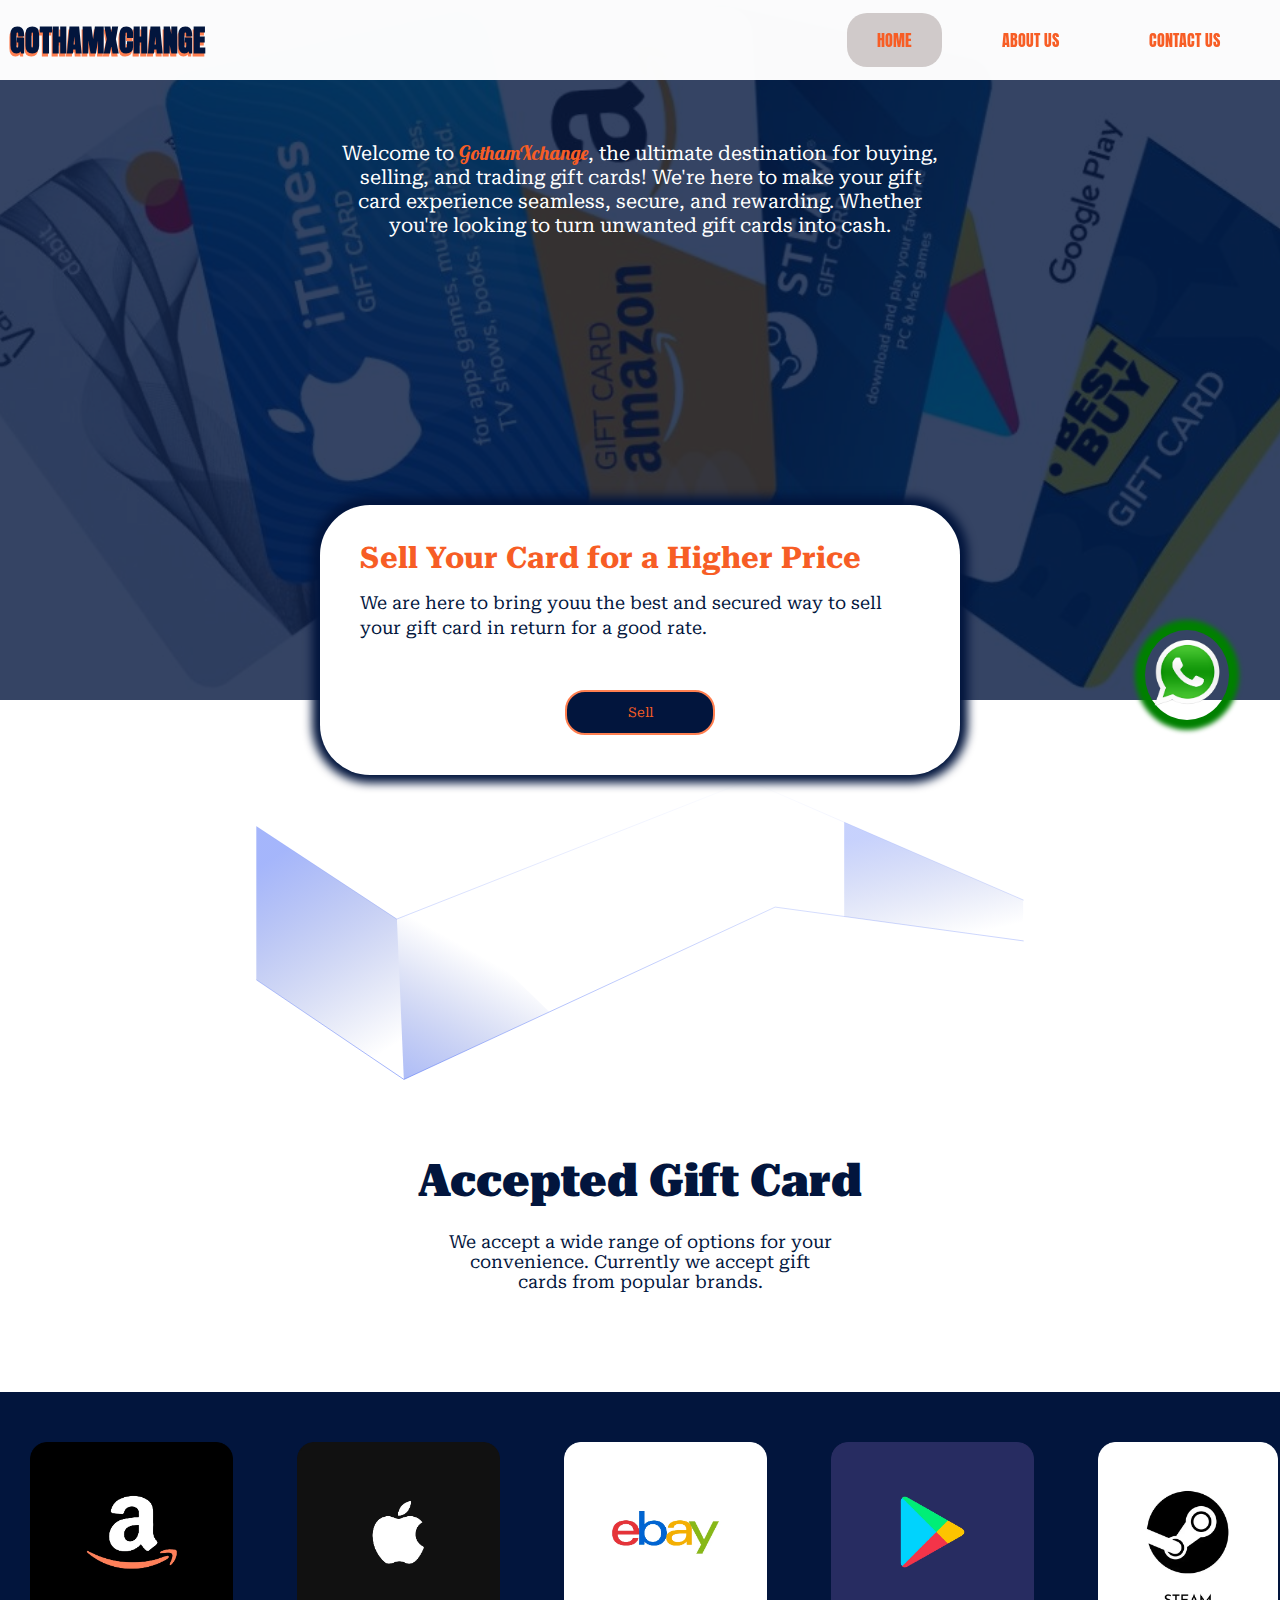
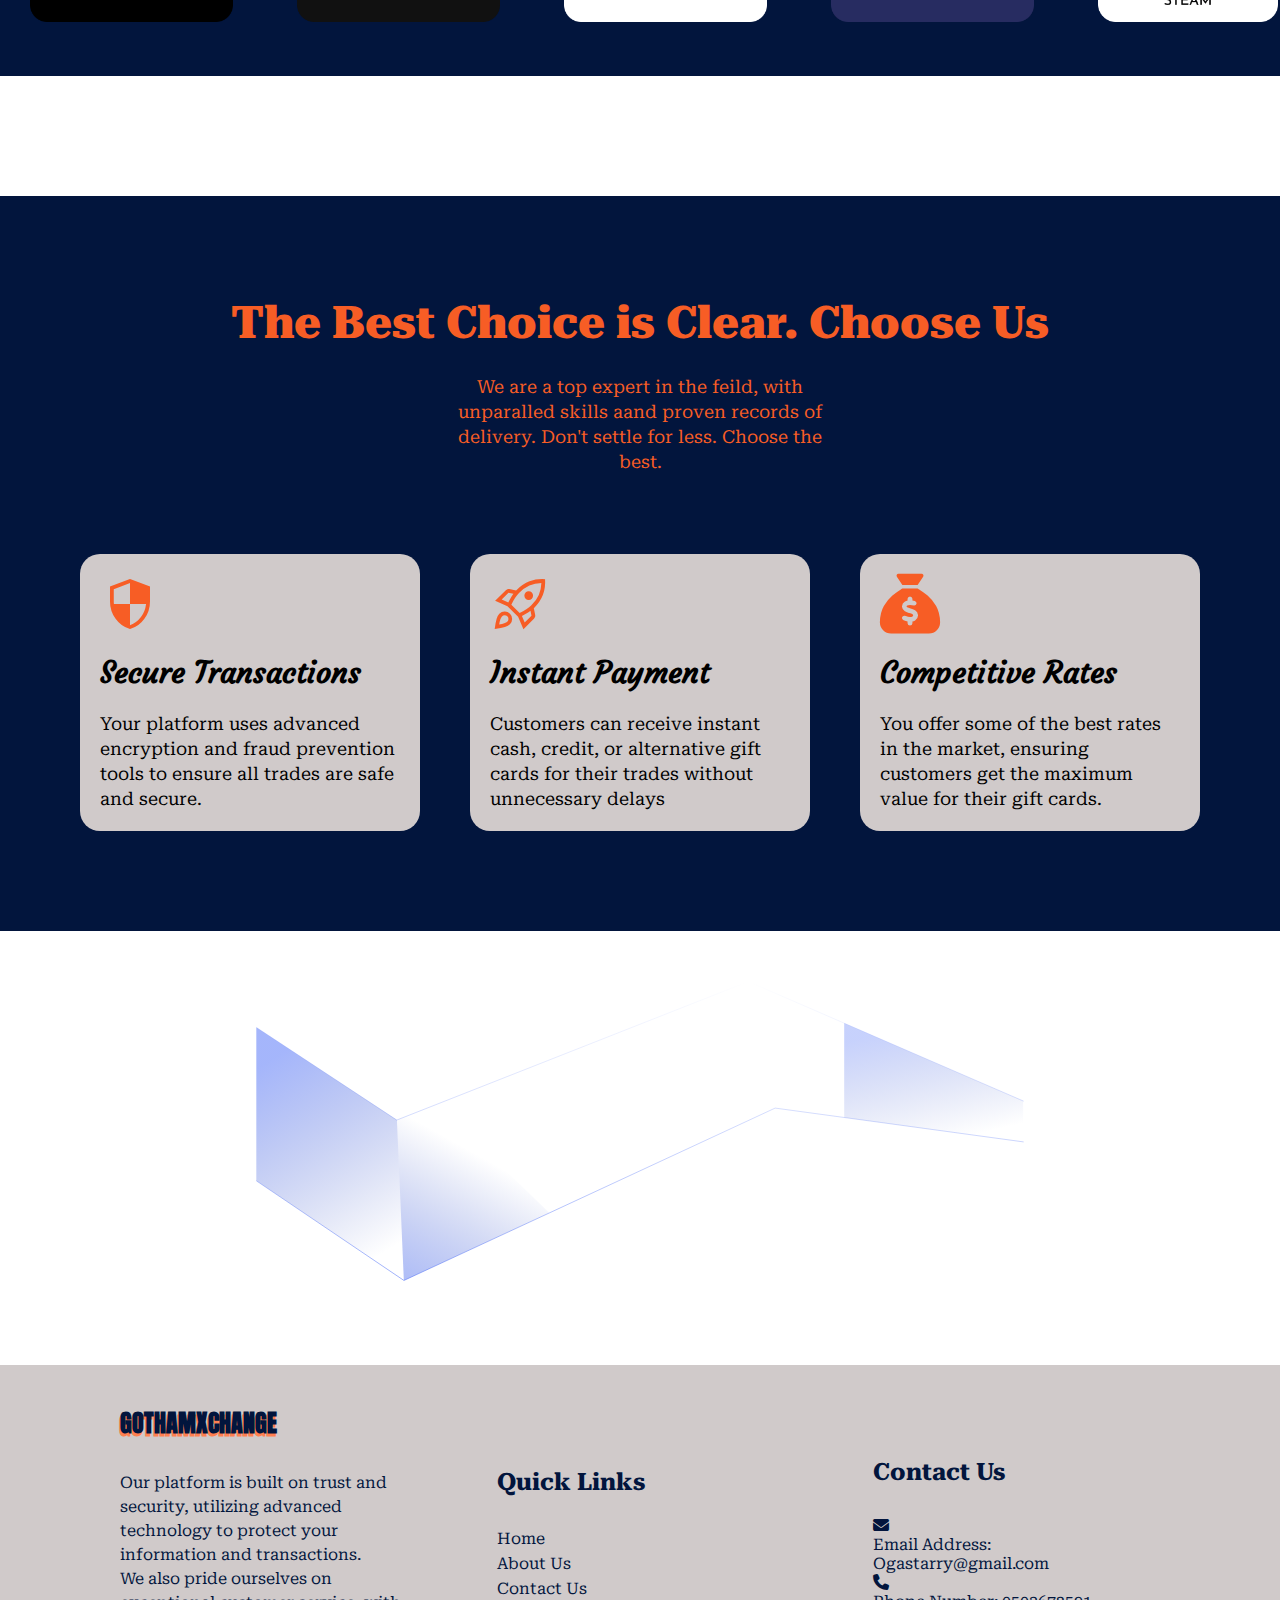
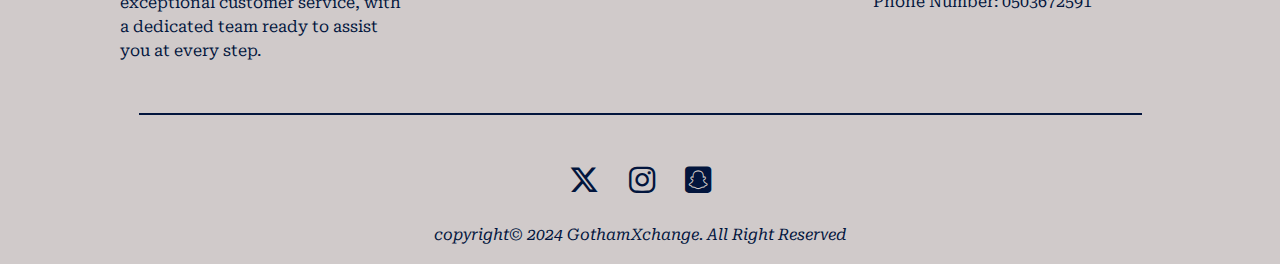
<file: index.html>
<!DOCTYPE html>
<html lang="en">
<head>
    <meta charset="UTF-8">
    <meta name="viewport" content="width=device-width, initial-scale=1.0">
    <meta name="description" content="Website for trading gift cards, sell or buy">
    <meta name="keywords" content="gift cards, best exchange, sell, buy, amazon cards, apple cards,ghana, nigeria, usa, international, global, steam card, googleplay cards vanilla card">
    <meta name="author" content="Edwin Oppong">


    <link rel="stylesheet" href="styles/styles.css">

    <link rel="stylesheet"  href="https://cdnjs.cloudflare.com/ajax/libs/font-awesome/6.7.2/css/all.min.css">

    <link rel="stylesheet" href="https://fonts.googleapis.com/css2?family=Material+Symbols+Outlined:opsz,wght,FILL,GRAD@24,400,0,0&icon" />

    <title>GothamXchange</title>
    <link rel="icon" href="images/GothamXchange_logo_111-removebg-preview.jpg" type="image/jpg">

</head>
<body>
    <nav>
    <div class="nav-bar-sticky">
        <ul class="nav-bar">
        <li class="logo"><a href="#">GOTHAMXCHANGE</a></li>
        <input type="checkbox" id="check">
        <span class="menu">
            <li id="active-home"><a href="#">Home</a></li>
            <li id="About"><a href="about.html">About Us</a></li>
            <li id="Contact"><a href="contact.html">Contact Us</a></li>
            <label for ="check" class="close-menu"><i class="fas fa-times"></i></label>
        </span>
        <label for="check" class="open-menu"><i class="fas fa-bars"></i></label>
        </ul>
    </div>

    <section class="welcome"> <p >Welcome to <span>GothamXchange</span>, the ultimate destination for buying, selling, and trading gift cards! We're here to make your gift card experience seamless, secure, and rewarding. Whether you're looking to turn unwanted gift cards into cash.</p>
    </section>

    <div class="main-sell-container">
        <section class="rate-sell-section">
        <div class="rate-sell-message">
            <h1>Sell Your Card for a Higher Price</h1>
            <p>We are here to bring youu the best and secured way to sell your gift card in return for a good rate.</p>
            <div class="button-container">
                <div><button type="button" class="sell-button" onclick="location.href='contact.html';">Sell</button>
                </div>
                
            </div>
        </div>
        </section>
    </div>
    </nav>

<div class="abstract-design"><img src="images/shape.svg" alt="shape"></div>

<main>
<section class="accepted-popular-cards">
    <div class="cards-acceptance-message">
        <h1>Accepted Gift Card</h1>
        <p>We accept a wide range of options for your convenience. Currently we accept gift cards from popular brands.</p>
    </div>
    <div class="image-group">
        <div class="image-scroll">
        <img src="images/amazon.webp" alt="card">
        <img src="images/apple.webp" alt="card">
        <img src="images/ebay.webp" alt="card">
        <img src="images/playstore.webp" alt="card">
        <img src="images/steam (1).webp" alt="card">
        <img src="images/spotify.webp" alt="card">
        <img src="images/vanilla.webp" alt="card">
        <img src="images/zelle.webp" alt="card">
        </div>
        <div class="image-scroll" aria-hidden="true">
        <img src="images/amazon.webp" alt="card">
        <img src="images/apple.webp" alt="card">
        <img src="images/ebay.webp" alt="card">
        <img src="images/playstore.webp" alt="card">
        <img src="images/steam (1).webp" alt="card">
        <img src="images/spotify.webp" alt="card">
        <img src="images/vanilla.webp" alt="card">
        <img src="images/zelle.webp" alt="card">
        </div>
    </div>
</section>

<section class="choose-us-section">
    <div class="choose-us-message">
        <h1>The Best Choice is Clear. Choose Us</h1>
        <p> We are a top expert in the feild, with unparalled skills aand proven records of delivery. Don't settle for less. Choose the best.</p>
    </div>
    <div class="reasons-container">
    <div class="secured-reasons">
        <span class="material-symbols-outlined"> security</span>
            <h2>Secure Transactions</h2>
            <p>Your platform uses advanced encryption and fraud prevention tools to ensure all trades are safe and secure.</p>
        
    </div>
    <div class="payment-reasons">
        <span class="material-symbols-outlined">rocket_launch</span>
        <h2>Instant Payment</h2>
        <p>Customers can receive instant cash, credit, or alternative gift cards for their trades without unnecessary delays</p>
    </div>
    <div class="rates-reasons">
        <i class="fa-solid fa-sack-dollar"></i>
        <h2>Competitive Rates</h2>
        <p>You offer some of the best rates in the market, ensuring customers get the maximum value for their gift cards.</p>
    </div>
    </div>
</section>


<div class="abstract-design"><img src="images/shape.svg" alt="shape"></div>

</main>

<footer>
    <div class="footer-grid">
    <div class="quick-about">
        <span><h2>GOTHAMXCHANGE</h2></span>
        <p>Our platform is built on trust and security, utilizing advanced technology to protect your information and transactions.<br> We also pride ourselves on exceptional customer service, with a dedicated team ready to assist you at every step.</p>
    </div>
    <div class="quick-links">
        <h2>Quick Links</h2>
        <ul class="quick-links-menu">
            <li><a href="#">Home</a></li>
            <li><a href="about.html">About Us</a></li>
            <li><a href="contact.html">Contact Us</a></li>
        </ul>
    </div>
    <div class="formal-contacts">
        <h2>Contact Us</h2>
            <ul>
                <li><i class="fa-solid fa-envelope"></i><p></p>Email Address: <a href="mailto:Ogastarry@gmail.com" target="_blank">Ogastarry@gmail.com</a></p></li>
                <li><i class="fa-solid fa-phone"></i><p>Phone Number: <a href="tel: +0595794406">0503672591</a></p></li>
            </ul>
    </div>
</div>

<hr style="background-color: rgb(2,21,61); height: 2px; border: none; margin-bottom: 20px; width: 85%; align-self: center;">

    <div class="social-media-links">    
        <div>
            <a href="https://x.com/ogastarry1?s=11" target="_blank"><i class="fa-brands fa-x-twitter"></i></a>
        </div>
        <div>
            <a href="https://www.instagram.com/oga.starry_?igsh=MW10ZDZuYXhqc3A1NQ%3D%3D&utm_source=qr" target="_blank"><i class="fa-brands fa-instagram"></i></a>
        </div>
        <div>
            <a href="https://www.snapchat.com/add/oga_starry1?share_id=ltRvCMYcTf6qdD8GuTpB2Q&locale=en_GB" target="_blank"><i class="fa-brands fa-square-snapchat"></i></a>
        </div>
            
    </div>

    <div class="copyright-notice">
        <p><i> copyright&#169 2024 GothamXchange. All Right Reserved</i></p>
    </div>

    <section class="fixed-whatsapp-link">
       <a href="http://wa.me/+233503672591" target="_blank"> <span><img src="images/WhatsApp-PNG-Picture.png"></span></a>
    </section>
</footer>

</body>
</html>
</file>
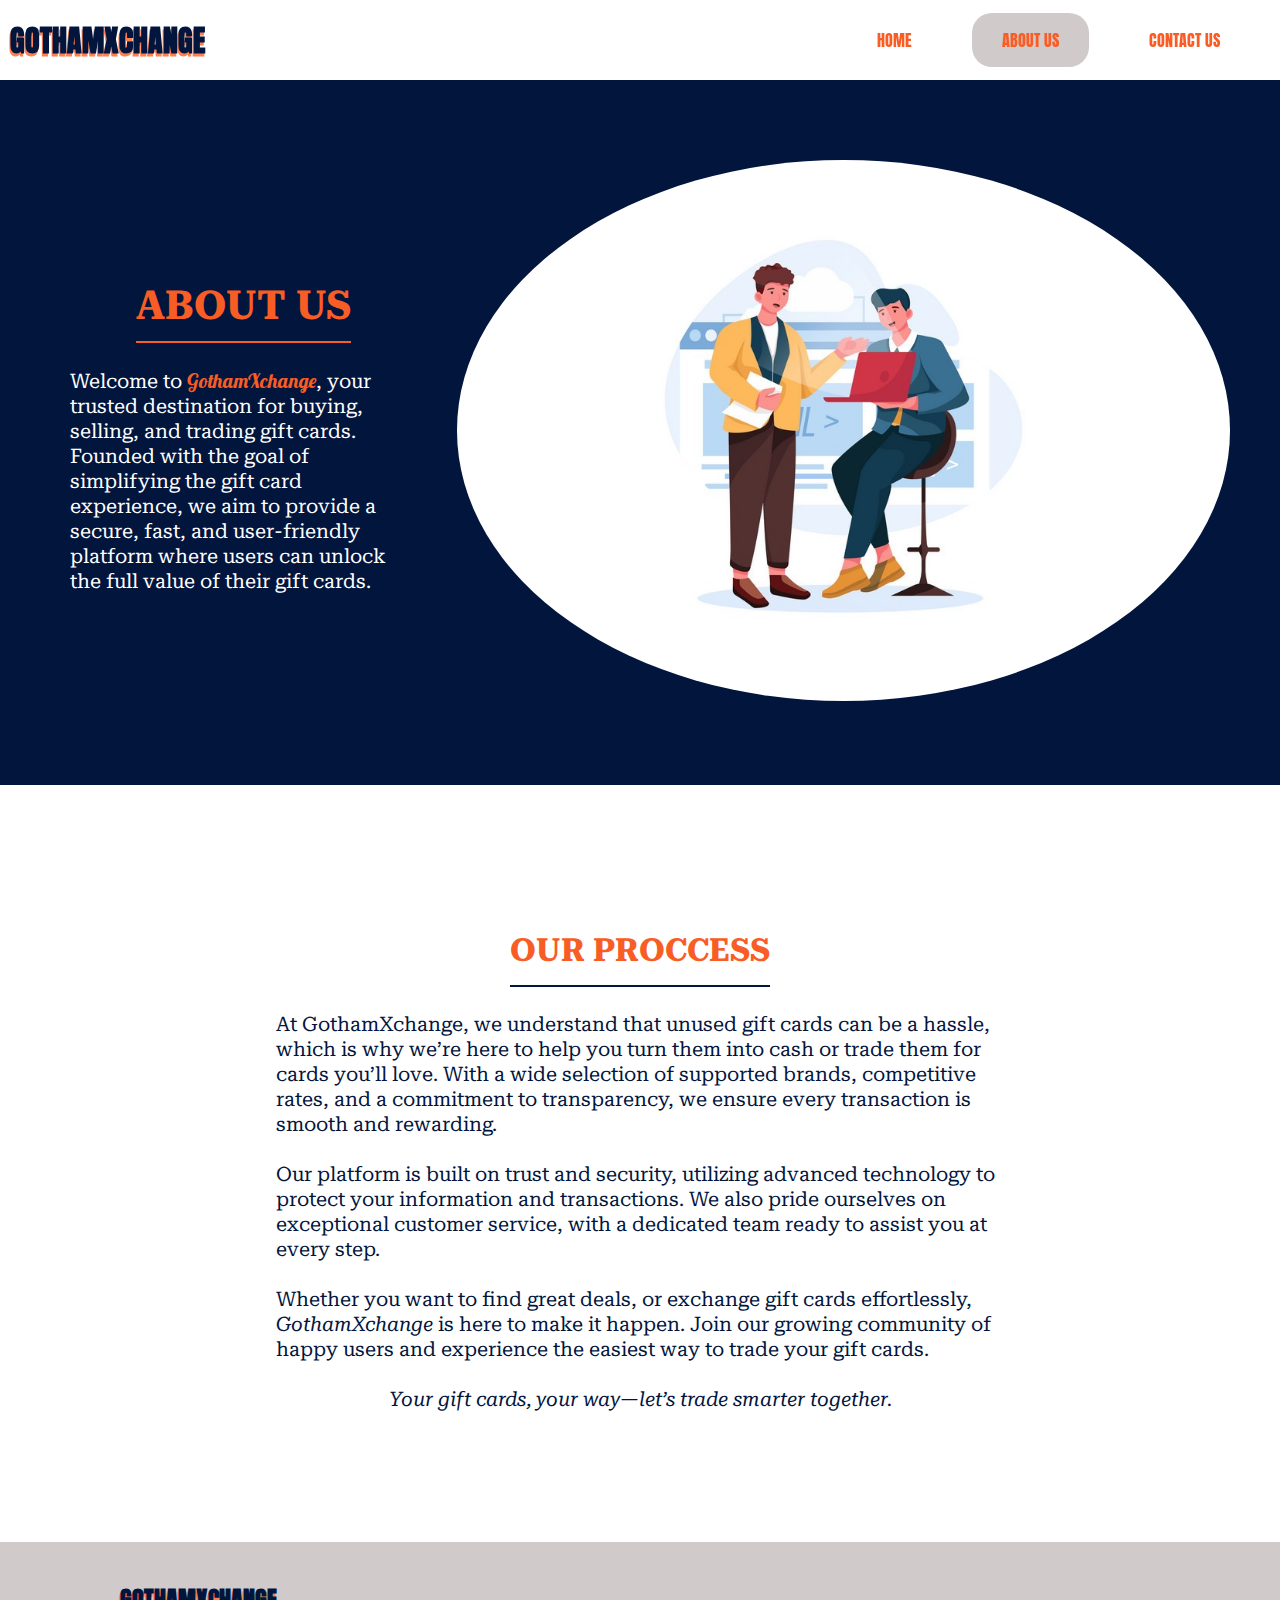
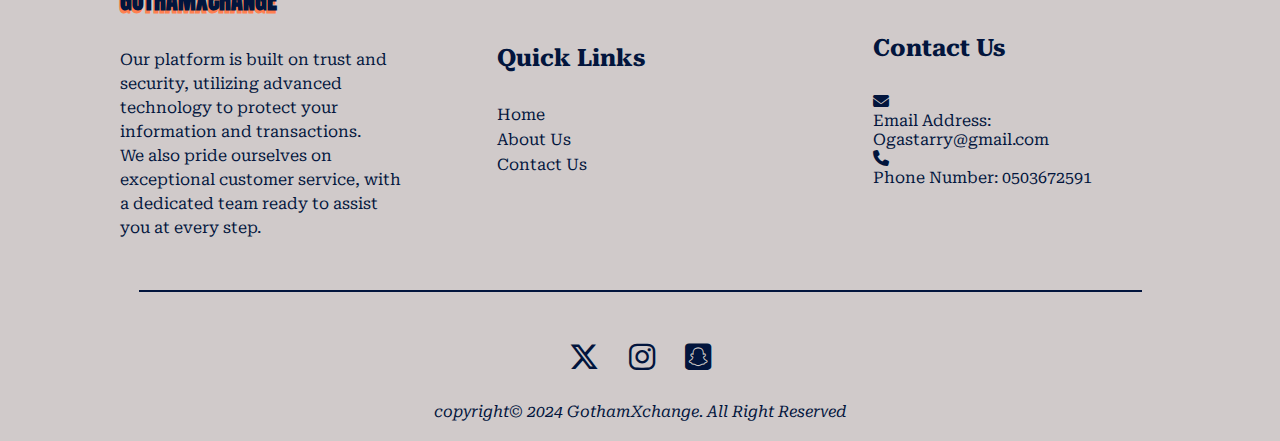
<file: about.html>
<!DOCTYPE html>
<html lang="en">
<head>
    <meta charset="UTF-8">
    <meta name="viewport" content="width=device-width, initial-scale=1.0">
    <meta name="description" content="about page for GothamXchange trading gift cards, sell or buy">
    <meta name="keywords" content="gift cards, best exchnage, sell, buy, amazon cards, apple cards,ghana, nigeria, usa, international, global, steam card, googleplay cards vanilla card">
    <meta name="author" content="Edwin Oppong">

    <link rel="stylesheet" href="styles/about.css">

    <link rel="stylesheet"  href="https://cdnjs.cloudflare.com/ajax/libs/font-awesome/6.7.2/css/all.min.css">

    <link rel="stylesheet" href="https://fonts.googleapis.com/css2?family=Material+Symbols+Outlined:opsz,wght,FILL,GRAD@24,400,0,0&icon" />

    <title>GothamXchange About Us</title>

    <link rel="icon" href="images/GothamXchange_logo_111-removebg-preview.jpg" type="image/jpg">

</head>
<body>
    <nav>
    <div class="nav-bar-sticky">
        <ul class="nav-bar">
        <li class="logo"><a href="index.html">GOTHAMXCHANGE</a></li>
        <input type="checkbox" id="check">
        <span class="menu">
            <li id="Home"><a href="index.html">Home</a></li>
            <li id="Active-About"><a href="about.html">About Us</a></li>
            <li id="Contact"><a href="contact.html">Contact Us</a></li>
            <label for ="check" class="close-menu"><i class="fas fa-times"></i></label>
        </span>
        <label for="check" class="open-menu"><i class="fas fa-bars"></i></label>
        </ul>
    </div>
    </nav>
    
    <header class="about-main-header">
        <div class=" about-us-header">
            <div>
                <h1>ABOUT US</h1>
                <hr style="background-color: rgb(247, 93, 37); height: 2px; border: none;">
            </div>
            
            <div>
                <p>Welcome to <span>GothamXchange</span>, your trusted destination for buying, selling, and trading gift cards.<br> Founded with the goal of simplifying the gift card experience, we aim to provide a secure, fast, and user-friendly platform where users can unlock the full value of their gift cards.</p>
            </div>
        </div>
        <div class="about-illustration">
             <img src="images/illustration-peopel-meeting.jpg" alt="illustrate">
         </div>
    </header>
    <main>
        <div class="other-about-message">
            <div>
                <h1>OUR PROCCESS</h1>
                <hr style="background-color: rgb(2,21,61); height: 2px; border: none;">
            </div>
            
            <div>
                <p>At GothamXchange, we understand that unused gift cards can be a hassle, which is why we’re here to help you turn them into cash or trade them for cards you’ll love. With a wide selection of supported brands, competitive rates, and a commitment to transparency, we ensure every transaction is smooth and rewarding.</p>
            </div>
            
            <div>
                <p>Our platform is built on trust and security, utilizing advanced technology to protect your information and transactions. We also pride ourselves on exceptional customer service, with a dedicated team ready to assist you at every step.</p>
            </div>
            <div>
                <p>Whether you want to find great deals, or exchange gift cards effortlessly, <em>GothamXchange</em> is here to make it happen. Join our growing community of happy users and experience the easiest way to trade your gift cards.</p>
            </div>
            <div>
                <p><i>Your gift cards, your way—let’s trade smarter together.</i></p>
            </div>
        </div>
    </main>

    <footer>
        <div class="footer-grid">
        <div class="quick-about">
            <span><h2>GOTHAMXCHANGE</h2></span>
            <p>Our platform is built on trust and security, utilizing advanced technology to protect your information and transactions.<br> We also pride ourselves on exceptional customer service, with a dedicated team ready to assist you at every step.</p>
        </div>
        <div class="quick-links">
            <h2>Quick Links</h2>
            <ul class="quick-links-menu">
                <li><a href="index.html">Home</a></li>
                <li><a href="about.html">About Us</a></li>
                <li><a href="contact.html">Contact Us</a></li>
            </ul>
        </div>
        <div class="formal-contacts">
            <h2>Contact Us</h2>
                <ul>
                    <li><i class="fa-solid fa-envelope"></i><p></p>Email Address: <a href="mailto:Ogastarry@gmail.com" target="_blank">Ogastarry@gmail.com</a></p></li>
                <li><i class="fa-solid fa-phone"></i><p>Phone Number: <a href="tel: +0595794406">0503672591</a></p></li>
            </ul>
    </div>
</div>

<hr style="background-color: rgb(2,21,61); height: 2px; border: none; margin-bottom: 20px; width: 85%; align-self: center;">

    <div class="social-media-links">    
        <div>
            <a href="https://x.com/ogastarry1?s=11" target="_blank"><i class="fa-brands fa-x-twitter"></i></a>
        </div>
        <div>
            <a href="https://www.instagram.com/oga.starry_?igsh=MW10ZDZuYXhqc3A1NQ%3D%3D&utm_source=qr" target="_blank"><i class="fa-brands fa-instagram"></i></a>
        </div>
        <div>
            <a href="https://www.snapchat.com/add/oga_starry1?share_id=ltRvCMYcTf6qdD8GuTpB2Q&locale=en_GB" target="_blank"><i class="fa-brands fa-square-snapchat"></i></a>
        </div>
            
    </div>

        <div class="copyright-notice">
            <p><i> copyright&#169 2024 GothamXchange. All Right Reserved</i></p>
        </div>

    </footer>

    
</body>
</html>
</file>
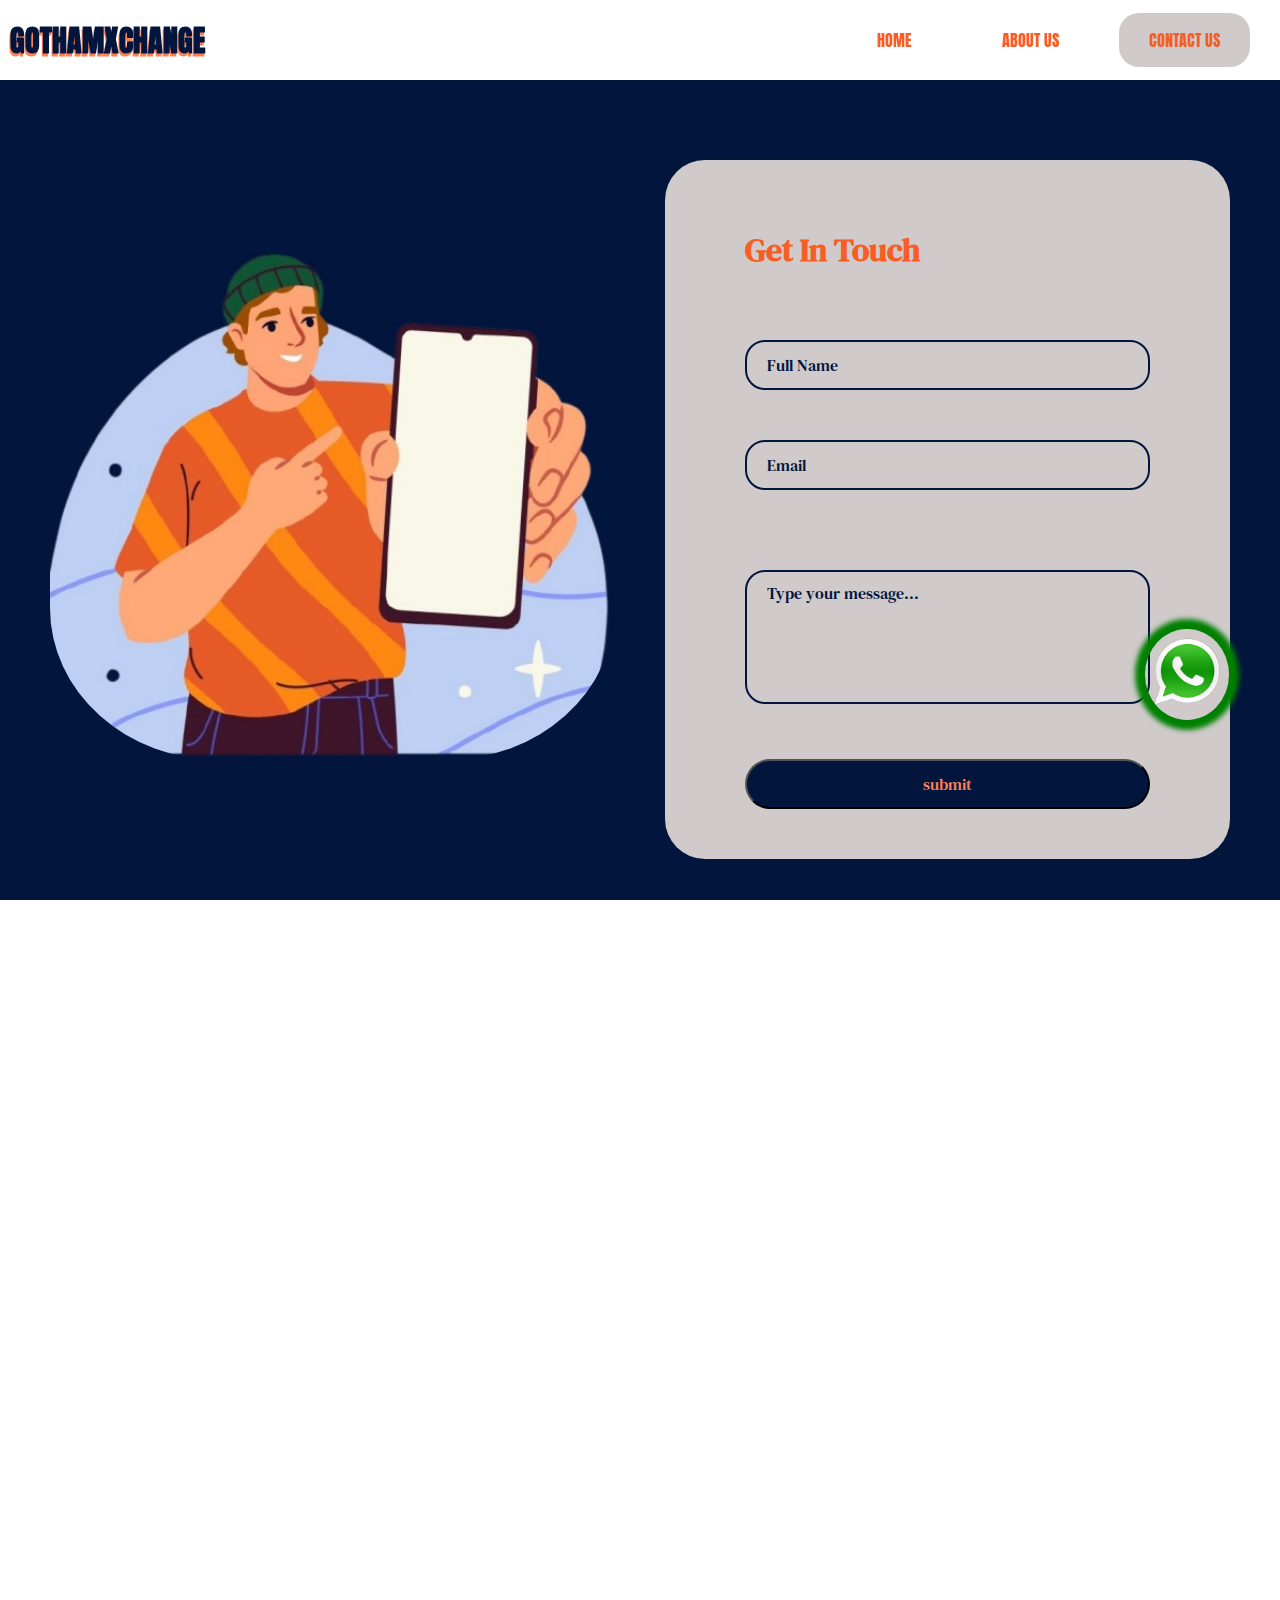
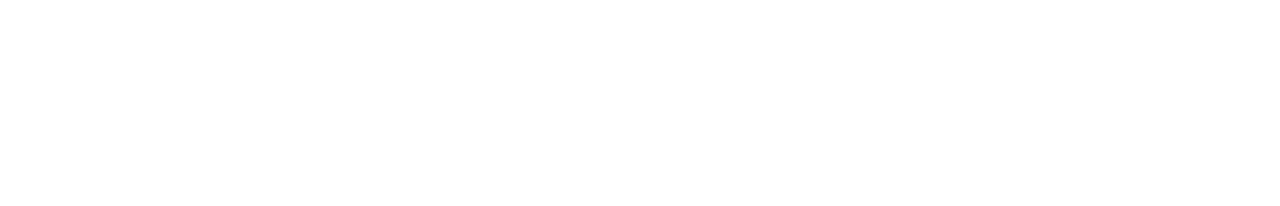
<file: contact.html>
<!DOCTYPE html>
<html lang="en">
<head>
    <meta charset="UTF-8">
    <meta name="viewport" content="width=device-width, initial-scale=1.0">
    <meta name="description" content="contact page for GothamXchange trading gift cards, sell or buy">
    <meta name="keywords" content="gift cards, best exchange, sell, buy, amazon cards, apple cards,ghana, nigeria, usa, international, global, steam card, googleplay cards vanilla card">
    <meta name="author" content="Edwin Oppong">
    
    <link rel="stylesheet" href="styles/contact.css">

    <link rel="stylesheet"  href="https://cdnjs.cloudflare.com/ajax/libs/font-awesome/6.7.2/css/all.min.css">

    <link rel="stylesheet" href="https://fonts.googleapis.com/css2?family=Material+Symbols+Outlined:opsz,wght,FILL,GRAD@24,400,0,0&icon" />

    <title>GothamXchange Contact Us</title>
    <link rel="icon" href="images/GothamXchange_logo_111-removebg-preview.jpg" type="image/jpg">

</head>
<body>
    <nav>
        <div class="nav-bar-sticky">
            <ul class="nav-bar">
            <li class="logo"><a href="Index.html">GOTHAMXCHANGE</a></li>
            <input type="checkbox" id="check">
            <span class="menu">
                <li id="Home"><a href="index.html">Home</a></li>
                <li id="About"><a href="about.html">About Us</a></li>
                <li id="Active-Contact"><a href="#">Contact Us</a></li>
                <label for ="check" class="close-menu"><i class="fas fa-times"></i></label>
            </span>
            <label for="check" class="open-menu"><i class="fas fa-bars"></i></label>
            </ul>
        </div>
    </nav>

    <header class="contact-header">

        <div class="contact-header-image">
            <img src="images/vector-with-phone-preview.jpg">
        </div>
        <div class="contact-form-container">
        <div class="contact-form">

            <form action="https://formsubmit.co/b73ac6f81c71e6dde0093a78c8ec93a6" method="POST">
                <h1>Get In Touch </h1>
                  
                <div class="input-box">
                <input type="text" id="f_name" name="Full Name" placeholder="Full Name" required>
                </div>

                <div class="input-box">
                <input type="text" id="email" name="Email Address" placeholder="Email" required>
                </div>

                <div class="textarea-box">
                <textarea type="text" id="comment" name="User Message" placeholder="Type your message..." rows="5" required></textarea>
                </div>

                <button type="submit"> submit</buttom> 
            </form>
        </div>
        </div>

    </header>

        <section class="contact-main-section">

        <div class="whatsapp-link-container">
            <a href="http://wa.me/+233503672591" target="_blank">
        <div class="whatsapp-contact">
            <div class="whatsapp-logo"><img src="images/WhatsApp-PNG-Picture.png"></div>
            <div class="whatsapp-content">
                <p>Click Here</p>
                <h2>Whatsapp</h2>
                <p>+233 503672591</p>
            </div>
        </div>
            </a>
        </div>
        <div class="email-link-container">
            <a href="mailto:Ogastarry@gmail.com" target="_blank">
        <div class="email-contact">
            <div class="email-logo"><img src="images/gmail-email-logo-png.png"></div>
            <div class="email-content">
                <p>Click Here</p>
                <h2>Gmail</h2>
                <p>Ogastarry@gmail.com</p>
            </div>
        </div>
            </a>
        </div>

    </section>

        <footer>
            <div class="footer-grid">
            <div class="quick-about">
                <span><h2>GOTHAMXCHANGE</h2></span>
                <p>Our platform is built on trust and security, utilizing advanced technology to protect your information and transactions.<br> We also pride ourselves on exceptional customer service, with a dedicated team ready to assist you at every step.</p>
            </div>
            <div class="quick-links">
                <h2>Quick Links</h2>
                <ul class="quick-links-menu">
                    <li><a href="index.html">Home</a></li>
                    <li><a href="about.html">About Us</a></li>
                    <li><a href="#">Contact Us</a></li>
                </ul>
            </div>
            <div class="formal-contacts">
                <h2>Contact Us</h2>
                    <ul>
                        <li><i class="fa-solid fa-envelope"></i><p></p>Email Address: <a href="mailto:Ogastarry@gmail.com" target="_blank">Ogastarry@gmail.com</a></p></li>
                <li><i class="fa-solid fa-phone"></i><p>Phone Number: <a href="tel: +0595794406">0503672591</a></p></li>
            </ul>
    </div>
</div>

<hr style="background-color: rgb(2,21,61); height: 2px; border: none; margin-bottom: 20px; width: 85%; align-self: center;">

    <div class="social-media-links">    
        <div>
            <a href="https://x.com/ogastarry1?s=11" target="_blank"><i class="fa-brands fa-x-twitter"></i></a>
        </div>
        <div>
            <a href="https://www.instagram.com/oga.starry_?igsh=MW10ZDZuYXhqc3A1NQ%3D%3D&utm_source=qr" target="_blank"><i class="fa-brands fa-instagram"></i></a>
        </div>
        <div>
            <a href="https://www.snapchat.com/add/oga_starry1?share_id=ltRvCMYcTf6qdD8GuTpB2Q&locale=en_GB" target="_blank"><i class="fa-brands fa-square-snapchat"></i></a>
        </div>
            
    </div>

            <div class="copyright-notice">
                <p><i> copyright&#169 2024 GothamXchange. All Right Reserved</i></p>
            </div>

            <section class="fixed-whatsapp-link">
                <a href="http://wa.me/+233503672591" target="_blank"> <span><img src="images/WhatsApp-PNG-Picture.png"></span></a>
             </section>
             
        </footer>

</body>
</html>
</file>
<file: styles/styles.css>
@import url('https://fonts.googleapis.com/css2?family=Anton&family=Courgette&family=DM+Serif+Display:ital@0;1&family=DM+Serif+Text:ital@0;1&family=EB+Garamond:ital,wght@0,400..800;1,400..800&family=Lobster&family=Merriweather:ital,wght@0,300;0,400;0,700;0,900;1,300;1,400;1,700;1,900&family=Metal+Mania&family=Nunito+Sans:ital,opsz,wght@0,6..12,200..1000;1,6..12,200..1000&family=Open+Sans:ital,wght@0,300..800;1,300..800&family=PT+Serif:ital,wght@0,400;0,700;1,400;1,700&family=Pacifico&family=Roboto+Condensed:ital,wght@0,100..900;1,100..900&family=Roboto+Serif:ital,opsz,wght@0,8..144,100..900;1,8..144,100..900&family=Roboto+Slab:wght@100..900&family=Rubik:ital,wght@0,300..900;1,300..900&family=Ubuntu:ital,wght@0,300;0,400;0,500;0,700;1,300;1,400;1,500;1,700&display=swap');

*{
    box-sizing: border-box;
    margin: 0;
    padding: 0;
    font-family: "Roboto Serif", serif;
}

body {
    margin: 0;
    padding: 0;
    width: 100%;
    height: 100%;
    overflow-x: hidden !important;
    background-color: rgb(255, 255, 255);
}
nav{
    background-image:url(../images/giftcardbacground.jpg);
    background-repeat: no-repeat ;
    background-size:cover;
    background-position: center;
    margin-bottom: 80px;
    width: 100%;
    height: 700px;
    position: relative;
}
nav::before{
    content: " ";
    position: absolute;
    top: 0;
    left: 0;
    width: 100%;
    height:100%;
    z-index: 2;
    background-color:rgba(2, 21, 61,0.8);

}

.nav-bar{
    width: 100%;
    height: 100%;
    display: flex;
    justify-content: space-between;
    align-items: center;
    list-style: none;
    padding: 12px 10px;
    z-index :3;
    position: relative;
}
.nav-bar-sticky{ position: fixed; 
    top:0;
    z-index:100; 
    width: 100%; 
    height: 80px;
    margin: 0;
    padding-right:20px;
    background-color: rgb(255, 255, 255, 0.98);
    }

.menu::before{content:"Gothamxchange";
    color: rgb(247, 93, 37); 
    font-size: 20px; 
    font-family: "Anton", serif;
    text-transform: uppercase;
    position: relative;
    line-height: 100px;
    display: none;
}
.menu{ display: flex; height: 80px; align-items: center;}
.menu li{ padding-left: 30px;}
.menu li a{
    display: inline-block;
    text-decoration: none;
    color: rgb(247, 93, 37);
    text-align: center;
    text-transform: uppercase;
    font-family: "Anton", serif;
    padding: 15px 30px;
    white-space: nowrap;
}
.menu li a:hover{
    background-color: rgb(2, 21, 61);
    border-radius: 20px;
    transition: all 0.1s ease-out;
}
#active-home a{
    background-color: rgb(208, 202, 202);
    border-radius: 20px;
}

.logo a{
    text-decoration: none;
    text-shadow: -1px 3px  rgb(255, 127, 80);
    color: rgb(2, 21, 61);
    font-size:30px;
    font-weight: 1000;
    font-family: "Anton", serif;
}
.open-menu , .close-menu{
    position: absolute;
    color: rgb(247, 93, 37);
    cursor: pointer;
    font-size: 1.5rem;
    display: none;
}
.open-menu{
    top: 50%;
    right: 10px;
    transform: translateY(-50%);
}
.close-menu{
    top:20px;
    right: 20px;
}
#check{display: none;}

.welcome{
    max-width: 600px;
    min-width: 310px;
    position: absolute;
    left: 50%;
    top: 20%;
    transform: translateX(-50%) ;
    z-index: 4;
}
.welcome > p{
    color: rgb(255, 255, 255);
    text-align: center;
    font-size: 20px;
   
}
.welcome span{ color: rgb(247, 93, 37);  font-family:"Lobster", serif ;}

.main-sell-container{ width: 100%;}
.rate-sell-section{
    display: grid;
    grid-template-columns:repeat(auto-fit, 1fr) ;
    height: 400px;
    min-width: 300px;
    justify-content:center;
    align-items: center;
    border-radius: 50px;
    position: absolute;
    left: 50%;
    transform: translateX(-50%);
    bottom: -20%;
    z-index: 3;

}

.rate-sell-message{
    width: 100%;
    line-height: 25px;
    padding :40px;
    border-radius: 50px;
    color: rgb(2, 21, 61);
    background-color: rgb(255, 255, 255);
    box-shadow: 0px 0px 10px 8px rgb(2, 21, 61);
      
}
.rate-sell-message h1{
    color: rgb(247, 93, 37);
    font-size: 30px;
    font-family:"DM Serif Dispaly","Roboto Serif";
    margin-bottom: 20px;}
    
.rate-sell-message p{ font-size: 18px; }

.button-container{
    display:flex;
    justify-content: center;
    align-items: center;
    width: 100%;
    margin-top: 50px;
}

.sell-button{
    border: 2px solid rgb(255, 127, 80);
    background-color: rgb(2, 21, 61);
    color: rgb(247, 93, 37);
    width: 150px;
    height: 45px;
    border-radius:20px;
    cursor: pointer;
}


.abstract-design { width: 100%; height:auto;}
.abstract-design img{ width: 100%; height: 300px;}

.accepted-popular-cards{
    padding: 20px 0;
    display: flex;
    flex-direction: column;
    justify-content: center;
    align-items: space-between;
    gap: 100px;
    margin-bottom: 100px;
    margin-top: 50px;
}
.cards-acceptance-message{ 
    width: 100%;
    display: flex;
    flex-direction: column;
    align-items: center;
    justify-content: center;
}
.cards-acceptance-message h1{
    color: rgb(2, 21, 61);
    font-size: 45px;
    font-family:"DM Serif Dispaly","Roboto Serif";
    font-weight: 1000; 
    margin-bottom: 25px;
}
.cards-acceptance-message p{ 
    max-width: 30%;
    text-align: center;
    color: rgb(2, 21, 61);
     font-size: 18px;
    line-height: 20px;}

.image-group{
    overflow: hidden;
    padding: 50px 0;
    background: rgb(2, 21, 61);
    white-space: nowrap;
}
.image-group:hover .image-scroll{ animation-play-state: paused;}
.image-scroll{
    display: inline-block;
    white-space: nowrap;
    animation: scrolling 30s linear infinite;
}

.image-scroll img{
    height: 180px;
    line-height: 280px;;
    margin: 0 30px;
}

@keyframes scrolling{
    from{ transform: translateX(0);}
    to{transform: translateX(-100%);}
}

.choose-us-section{
    display: flex;
    flex-direction: column;
    justify-content: center;
    align-items: center;
    gap: 80px;
    background-color: rgb(2, 21, 61);
    padding: 100px 80px;
    margin-bottom: 50px;
}
.choose-us-message{
    width: 100%;
    display: flex;
    flex-direction: column;
    align-items: center;
    justify-content: center;
    color: rgb(247, 93, 37);
}
.choose-us-message h1{
    text-align: center;
    font-size: 45px;
    font-weight: 800;
    font-family:"DM Serif Dispaly","Roboto Serif"; 
    margin-bottom: 25px;
    white-space: nowrap;
}
.choose-us-message p{ 
     font-size: 18px;
     max-width: 35%;
     text-align: center;
    line-height: 25px;}

.reasons-container{
    display: grid;
    grid-template-columns: repeat(3, 0.6fr);
    gap: 50px;
    height: auto;
}
.secured-reasons{
    background-color: rgb(208, 202, 202);
    padding: 20px;
    display: flex;
    flex-direction: column;
    gap: 20px;
    border-radius: 20px;
}

.secured-reasons:hover{  transition: all 0s ease-in; transform: scale(1.1);}
.secured-reasons span{ font-size: 60px; color: rgb(247, 93, 37); }
.secured-reasons h2 { font-size: 30px; font-family:"Courgette","Roboto Serif";}
.secured-reasons p { font-size: 18px; line-height: 25px;}

.payment-reasons{
    background-color: rgb(208, 202, 202);
    padding: 20px;
    display: flex;
    flex-direction: column;
    gap: 20px;
    border-radius: 20px;
}
.payment-reasons:hover{  transition: all 0s ease-in; transform: scale(1.1);}
.payment-reasons span{ font-size: 60px; color: rgb(247, 93, 37); }
.payment-reasons h2 { font-size: 30px; font-family:"Courgette","Roboto Serif";}
.payment-reasons p { font-size: 18px; line-height: 25px;}


.rates-reasons{
    background-color: rgb(208, 202, 202);
    padding: 20px;
    display: flex;
    flex-direction: column;
    gap: 20px;
    border-radius: 20px;
}
.rates-reasons:hover{  transition: all 0s ease-in; transform: scale(1.1);}
.rates-reasons i{ font-size: 60px; color: rgb(247, 93, 37); }
.rates-reasons h2 { font-size: 30px; font-family:"Courgette","Roboto Serif";}
.rates-reasons p { font-size: 18px; line-height: 25px;}


#rate{
    margin: 50px 0;
    display: flex;
    justify-content: center;
    align-items: center;

}
.container{
    width: 70%;
    background-color: rgb(208, 202, 202);
    border-radius: 40px;
    
}
.row{padding: 20px;}
.row > div {
    padding: 0 20px;
    margin-bottom: 30px;
}
.rate-messsage-section > div {
    display: flex;
    flex-direction: column;
    justify-content: center;
    align-items: center;
    text-align: center;
    margin-bottom: 10px;
}
.rate-messsage-section > div h2{
    color: rgb(247, 93, 37);
    margin-bottom: 20px;
    font-size: 34px;
    font-family: "Dm serif text", " roboto serif", serif;
}
.rate-messsage-section > div p{
    max-width: 70%;
    line-height: 25px;
    color: rgb(2, 21, 61);
    font-size: 16px;
}




.card-selection-section > div li{ margin-bottom: 10px;}

.card-selection-section .home_rate_ul{
    width: 100%;
    padding: 0 20px;
    display: grid;
    grid-template-columns: 1fr 1fr;
    gap: 50px;
}

.home_rate_ul li{list-style: none;}

.home_rate_ul li select{
    outline: none;
    font-size: 14px;
    font-family: "Dm serif text", " roboto serif", serif;
    color: rgb(2, 21, 61);
    border: 2px solid rgb(2, 21, 61);
    background-color: rgb(208, 202, 202);
    border-radius: 15px;
    height: 50px;
    width: 100%;
    padding-left: 20px;
}
.card-selection-section li { display: inline-block;}

.select_tit{
    width: 100%;
    margin-bottom: 20px;
    color: rgb(2, 21, 61);
    font-size: 16px;
    font-family: "Dm serif text", " roboto serif", serif;
}




.rate-solution-seection > div { margin-bottom: 10px}

.rate-solution-seection .home_rate_row li {
    list-style: none;
    margin: 30px 0;
    padding: 0 20px;
}

.home_rate_row li input{
    outline: none;
    height: 50px;
    width: 100%;
    padding-left: 20px;
    border: 2px solid rgb(2, 21, 61);
    background-color: rgb(208, 202, 202);
    border-radius: 15px;
    color: rgb(2, 21, 61);
    font-size: 14px;
    font-family: "Dm serif text", " roboto serif", serif;
}
.home_rate_row li input::placeholder{
    color: rgb(2, 21, 61);
    font-size: 14px;
    font-family: "Dm serif text", " roboto serif", serif;
}

.home_rate_row .li_last{
    display: flex;
    flex-direction: column;
    justify-content: center;
    align-items: center;
    width: 100%;   
}

.select_tit_end{
    margin-bottom: 20px;
    color: rgb(247, 93, 37);
    font-size: 25px;
    font-family: "Dm serif text", " roboto serif", serif;
}

.result_div{
    color: rgb(2, 21, 61);
    border: 3px solid rgb(247, 93, 37);
    border-radius: 20px;
    margin-top: 10px;
    padding: 20px 80px;
    height: 150px;
    color: rgb(2, 21, 61);
    font-size: 24px;
    font-family: "Dm serif text", " roboto serif", serif;
}

.whatsapp-link{
    display: flex;
    justify-content: center;
    align-items: center;
    width: 100%;
}

.whatsapp-link a{
    text-decoration: none;
    color: rgb(247, 93, 37);
    background-color: rgb(2, 21, 61);
    border: 2px solid rgb(241, 123, 5);
    border-radius: 15px;
    padding: 18px 50px;
    font-family: "Dm serif text", " roboto serif", serif;
}


footer{
    display: flex;
    flex-direction: column;
    justify-content: center;
    align-items: center;
    gap: 30px;
    padding: 20px 50px;
    margin-top: 80px;
    background-color: rgb(208, 202, 202);
}
.footer-grid{
    display: grid;
    grid-template-columns: repeat(3,1fr);
    gap: 50px;
    padding: 0 50px;
    justify-content: center;
    align-items: center;
}

.quick-about{ padding: 20px;}
.quick-about span h2{
        text-shadow: -1px 3px  rgb(255, 127, 80);
        color: rgb(2, 21, 61);
        font-weight: bolder;
        font-family:"Anton","Roboto Serif";
        margin-bottom: 30px;
}
.quick-about p {color: rgb(2, 21, 61); font-size: 16px; line-height: 24px;}

.quick-links { padding: 20px;}
.quick-links h2{ margin-bottom: 30px; color: rgb(2, 21, 61); white-space: nowrap;}
.quick-links-menu{ list-style: none;}
.quick-links li a{ 
    font-size:16px ;
    text-decoration: none;
    line-height: 25px;
    color: rgb(2, 21, 61);
}

.formal-contacts{padding: 20px;}
.formal-contacts ul li{ 
    list-style: none;
    font-size:16px ;
    color: rgb(2, 21, 61);
}

.formal-contacts ul li a{ 
    text-decoration: none;
    font-size:16px ;
    color: rgb(2, 21, 61);
}

.formal-contacts h2{margin-bottom: 30px ; color: rgb(2, 21, 61);white-space: nowrap;}

.social-media-links { 
    display: flex;
    flex-direction: row;
    justify-content: center;
    align-items: center;
    gap: 30px;

}
.social-media-links i { font-size: 30px; color: rgb(2, 21, 61);}

.copyright-notice{
    color: rgb(2, 21, 61);
    align-self: center;
    white-space: nowrap;
}

.fixed-whatsapp-link{
    border-radius: 50%;
    box-shadow: 0px 0px 5px 10px green;
    padding: 7px;
    position: fixed;
    right: 4%;
    bottom: 20%;
    z-index: 999;
    animation: pulse 2s ease-out infinite;
}
@keyframes pulse{
    0%{ transform: scale(0.5)}
    50%{ transform: scale(1.2);}
    100%{ transform: scale(0.5);}
}
.fixed-whatsapp-link img{
    width: 70px;
}


@media(max-width: 490px){
    .choose-us-section{ padding: 50px 30px;}
}


@media(max-width: 690px){
    .nav-bar{z-index: 100;}
    .menu::before{
        display:block;
        font-size: 18px;
        align-self: flex-start;
        margin-left: 20px;
    }
    .menu{
        flex-direction: column;
        align-items:center;
        width: 68%;
        height: 100%;
        position: fixed;
        top: 0;
        left: -100%;
        z-index: 100;
        background-color: rgb(2, 21, 61, 0.98);
        transition: all 0.5s ease-in-out;
    }
    .menu li a{ color: rgb(208, 202, 202);}

    #check:checked ~ .menu{ left: 0;}

    .menu li{
       line-height: 50px;
        border-bottom: 1px solid rgb(247, 93, 37);
        width: 100%;
        text-align: center;
    }

    .menu li a:hover{background-color: unset;}

    #active-home a{ background-color: unset;}
    #active-home:hover, #About:hover, #Contact:hover{ background-color: rgb(247, 93, 37);}

    .menu li a:hover{
        background-color:unset;
    }
    .menu li a {padding: 20px;}
    .logo a{ font-size: 18px;}
    .open-menu ,.close-menu{ display: block;}

    .rate-sell-section{ padding: 0px; bottom: -15%;}
    
    .welcome-message{line-height:0;}


    .cards-acceptance-message p{ max-width: none;}
    .cards-acceptance-message h1{ font-size: 32px;  white-space: nowrap;}

    .image-scroll img{ height: 120px; margin: 0 18px; }
    .image-group:hover .image-scroll{ animation-play-state: unset;}

    .choose-us-message h1{font-size: 32px; white-space: normal;}
    .choose-us-message p {max-width: none;}

    .reasons-container{
        display: grid;
        grid-template-columns: 1fr;
        grid-template-rows: repeat(3,auto);
        gap: 80px;
    }
    
    .container{
        width: 100%;
    }

    .rate-messsage-section > div p{
        max-width: 100%;
     }

    .card-selection-section .home_rate_ul{
        width: 100%;
        display: grid;
        grid-template-columns: 1fr;
        grid-template-rows: auto auto;
        gap: 10px;
    }

    .copyright-notice{
        font-size: 12px;
    }

    .fixed-whatsapp-link{
        padding: 5;
        right: 8%;
        bottom: 10%;
    }

    .footer-grid{
        display: grid;
        grid-template-columns: 1fr;
        grid-template-rows: repeat(3,auto);
        gap: 50px;
        justify-content: center;
        align-items: center;
    }

}

@media (min-width: 690px) and (max-width: 980px){

    .cards-acceptance-message p{ max-width: 60%;}
    .cards-acceptance-message h1{ white-space: normal;}

    .choose-us-message h1{ white-space: normal; max-width: 80%;}
    .choose-us-message p {max-width: 60%;}

    .footer-grid{
        display: grid;
        grid-template-columns: 1fr;
        grid-template-rows: repeat(3,auto);
        gap: 50px;
        justify-content: center;
        align-items: center;
    }
}
</file>
<file: styles/about.css>
@import url('https://fonts.googleapis.com/css2?family=Anton&family=Courgette&family=DM+Serif+Display:ital@0;1&family=DM+Serif+Text:ital@0;1&family=EB+Garamond:ital,wght@0,400..800;1,400..800&family=Lobster&family=Merriweather:ital,wght@0,300;0,400;0,700;0,900;1,300;1,400;1,700;1,900&family=Metal+Mania&family=Nunito+Sans:ital,opsz,wght@0,6..12,200..1000;1,6..12,200..1000&family=Open+Sans:ital,wght@0,300..800;1,300..800&family=PT+Serif:ital,wght@0,400;0,700;1,400;1,700&family=Pacifico&family=Roboto+Condensed:ital,wght@0,100..900;1,100..900&family=Roboto+Serif:ital,opsz,wght@0,8..144,100..900;1,8..144,100..900&family=Roboto+Slab:wght@100..900&family=Rubik:ital,wght@0,300..900;1,300..900&family=Ubuntu:ital,wght@0,300;0,400;0,500;0,700;1,300;1,400;1,500;1,700&display=swap');


*{
    box-sizing: border-box;
    margin: 0;
    padding: 0;
    font-family: "Roboto Serif", serif;
}

body {
    margin: 0;
    padding: 0;
    width: 100%;
    height: 100%;
    overflow-x: hidden !important;
    background-color: rgb(255, 255, 255);
}

.nav-bar{
    width: 100%;
    height: 100%;
    display: flex;
    justify-content: space-between;
    align-items: center;
    list-style: none;
    padding: 12px 10px;
    z-index :3;
    position: relative;
}
.nav-bar-sticky{ position: fixed; 
    top:0;
    z-index:100; 
    width: 100%; 
    height: 80px;
    margin: 0;
    padding-right:20px;
    background-color: rgb(255, 255, 255, 0.98);
    }

.menu::before{content:"Gothamxchange";
    color: rgb(247, 93, 37); 
    font-size: 20px; 
    font-family: "Anton", serif;
    text-transform: uppercase;
    position: relative;
    line-height: 100px;
    display: none;
}
.menu{ display: flex; height: 80px; align-items: center;}
.menu li{ padding-left: 30px;}
.menu li a{
    display: inline-block;
    text-decoration: none;
    color: rgb(247, 93, 37);
    text-align: center;
    text-transform: uppercase;
    font-family: "Anton", serif;
    padding: 15px 30px;
    white-space: nowrap;
}
.menu li a:hover{
    background-color: rgb(2, 21, 61);
    border-radius: 20px;
    transition: all 0.1s ease-out;
}
#Active-About a {
    background-color: rgb(208, 202, 202);
    border-radius: 20px;
}

.logo a{
    text-decoration: none;
    text-shadow: -1px 3px  rgb(255, 127, 80);
    color: rgb(2, 21, 61);
    font-size:30px;
    font-weight: 1000;
    font-family: "Anton", serif;
}
.open-menu , .close-menu{
    position: absolute;
    color: rgb(247, 93, 37);
    cursor: pointer;
    font-size: 1.5rem;
    display: none;
}
.open-menu{
    top: 50%;
    right: 10px;
    transform: translateY(-50%);
}
.close-menu{
    top:20px;
    right: 20px;
}
#check{display: none;}

.about-main-header{
    margin-top: 80px;
    display: grid;
    grid-template-columns: 1fr 2fr;
    gap: 20px;
    justify-content: center;
    align-items: center;
    padding: 80px 50px;
   background-color:  rgb(2, 21, 61);
}

.about-us-header{
    display: flex;
    flex-direction: column;
    justify-content: center;
    align-items: center;
    gap: 25px;
    padding: 20px;  
}

.about-us-header h1{ 
    color: rgb(247, 93, 37);
    font-family:"DM Serif Dispaly","Roboto Serif", serif;
    line-height : 70px; 
    white-space: nowrap;}

.about-us-header:nth-child(1){
    color: rgb(255, 255, 255);
    font-size: 20px;
    line-height: 25px;
}
.about-us-header:nth-child(1) span{ color:rgb(247, 93, 37); font-family: "lobster", "roboto serif", serif;}


.about-illustration img {width: 100%; border-radius: 60%;}

main {
    margin-top: 80px;
    display: flex;
    flex-direction: column;
    justify-content: center;
    align-items: center;
}

.other-about-message{
    display: flex;
    flex-direction: column;
    justify-content: center;
    align-items: center;
    gap: 25px;
    padding: 50px 20px;
    max-width: 60%;
}
.other-about-message h1 {
    white-space: nowrap;
    color: rgb(247, 93, 37);
    line-height: 70px;
}

.other-about-message p{
    color: rgb(2, 21, 61);
    font-size: 20px;
    line-height: 25px;
}

footer{
    display: flex;
    flex-direction: column;
    gap: 30px;
    padding:  20px 50px;
    margin-top: 80px;
    background-color: rgb(208, 202, 202);
}
.footer-grid{
    display: grid;
    grid-template-columns: repeat(3,1fr);
    gap: 50px;
    padding: 0 50px;
    justify-content: center;
    align-items: center;

}
.quick-about{ padding: 20px;}
.quick-about span h2{
        text-shadow: -1px 3px  rgb(255, 127, 80);
        color: rgb(2, 21, 61);
        font-weight: bolder;
        font-family: "anton","roboto serif", serif;
        margin-bottom: 30px;
}
.quick-about p {color: rgb(2, 21, 61); font-size: 16px; line-height: 24px;}

.quick-links { padding: 20px;}
.quick-links h2{ margin-bottom: 30px; color: rgb(2, 21, 61);white-space: nowrap;}
.quick-links-menu{ list-style: none;}
.quick-links li a{ 
    font-size:16px ;
    text-decoration: none;
    line-height: 25px;
    color: rgb(2, 21, 61);
}

.formal-contacts{padding: 20px;}
.formal-contacts ul li{ 
    list-style: none;
    font-size:16px ;
    color: rgb(2, 21, 61);
}

.formal-contacts ul li a{ 
    text-decoration: none;
    font-size:16px ;
    color: rgb(2, 21, 61);
}

.formal-contacts h2{margin-bottom: 30px ; color: rgb(2, 21, 61); white-space: nowrap;}

.social-media-links { 
    color: rgb(2, 21, 61);
    display: flex;
    flex-direction: row;
    justify-content: center;
    align-items: center;
    gap: 30px;

}

.social-media-links i { font-size: 30px; color: rgb(2, 21, 61);}

.copyright-notice{
    color: rgb(2, 21, 61);
    align-self: center;
    white-space: nowrap;
}


@media (max-width: 690px){
    .nav-bar{z-index: 100;}
    .menu::before{
        display:block;
        font-size: 18px;
        align-self: flex-start;
        margin-left: 20px;
    }
    .menu{
        flex-direction: column;
        align-items:center;
        width: 68%;
        height: 100%;
        position: fixed;
        top: 0;
        left: -100%;
        z-index: 100;
        background-color: rgb(2, 21, 61, 0.98);
        transition: all 0.5s ease-in-out;
    }
    .menu li a{ color: rgb(208, 202, 202);}

    #check:checked ~ .menu{ left: 0;}

    .menu li{
       line-height: 50px;
        border-bottom: 1px solid rgb(247, 93, 37);
        width: 100%;
        text-align: center;
    }

    #Active-About a{ background-color: unset;}
    #Home:hover, #Active-About:hover, #Contact:hover{ background-color: rgb(247, 93, 37);}

    .menu li a:hover{background-color:unset;}
    
    .menu li a {padding: 20px;}
    .logo a{ font-size: 18px;}
    .open-menu ,.close-menu{ display: block;}
    

    .about-main-header{
        grid-template-columns: 1fr;
        grid-template-rows: auto auto;
        gap: 50px;
    }

    .other-about-message{ max-width: 80%; border: 4px solid rgb(2, 21, 61);}

    .footer-grid{
        display: grid;
        grid-template-columns: 1fr;
        grid-template-rows: repeat(3,auto);
        gap: 50px;
        justify-content: center;
        align-items: center;
    }

    .copyright-notice{
        font-size: 12px;
    }

}

@media (min-width: 690px) and (max-width: 980px){

    .footer-grid{
        display: grid;
        grid-template-columns: 1fr;
        grid-template-rows: repeat(3,auto);
        gap: 50px;
        justify-content: center;
        align-items: center;
    }
}
</file>
<file: styles/contact.css>
@import url('https://fonts.googleapis.com/css2?family=Anton&family=Courgette&family=DM+Serif+Display:ital@0;1&family=DM+Serif+Text:ital@0;1&family=EB+Garamond:ital,wght@0,400..800;1,400..800&family=Lobster&family=Merriweather:ital,wght@0,300;0,400;0,700;0,900;1,300;1,400;1,700;1,900&family=Metal+Mania&family=Nunito+Sans:ital,opsz,wght@0,6..12,200..1000;1,6..12,200..1000&family=Open+Sans:ital,wght@0,300..800;1,300..800&family=PT+Serif:ital,wght@0,400;0,700;1,400;1,700&family=Pacifico&family=Roboto+Condensed:ital,wght@0,100..900;1,100..900&family=Roboto+Serif:ital,opsz,wght@0,8..144,100..900;1,8..144,100..900&family=Roboto+Slab:wght@100..900&family=Rubik:ital,wght@0,300..900;1,300..900&family=Ubuntu:ital,wght@0,300;0,400;0,500;0,700;1,300;1,400;1,500;1,700&display=swap');


*{
    box-sizing: border-box;
    margin: 0;
    padding: 0;
    font-family: "Open Sans", serif;
}

html,body {
    margin: 0;
    padding: 0;
    width: 100%;
    height: 100%;
    overflow-x: hidden !important;
    background-color: rgb(255, 255, 255);
}

.nav-bar{
    width: 100%;
    height: 100%;
    display: flex;
    justify-content: space-between;
    align-items: center;
    list-style: none;
    padding: 12px 10px;
    z-index :3;
    position: relative;
}
.nav-bar-sticky{ position: fixed; 
    top:0;
    z-index:100; 
    width: 100%; 
    height: 80px;
    margin: 0;
    padding-right:20px;
    background-color: rgb(255, 255, 255, 0.98);
    }

.menu::before{content:"Gothamxchange";
    color: rgb(247, 93, 37); 
    font-size: 20px; 
    font-family: "Anton", serif;
    text-transform: uppercase;
    position: relative;
    line-height: 100px;
    display: none;
}
.menu{ display: flex; height: 80px; align-items: center;}
.menu li{ padding-left: 30px;}
.menu li a{
    display: inline-block;
    text-decoration: none;
    color: rgb(247, 93, 37);
    text-align: center;
    text-transform: uppercase;
    font-family: "Anton", serif;
    padding: 15px 30px;
    white-space: nowrap;
}
.menu li a:hover{
    background-color: rgb(2, 21, 61);
    border-radius: 20px;
    transition: all 0.1s ease-out;
}

#Active-Contact a{
    background-color: rgb(208, 202, 202);
    border-radius: 20px;
}

.logo a{
    text-decoration: none;
    text-shadow: -1px 3px  rgb(255, 127, 80);
    color: rgb(2, 21, 61);
    font-size:30px;
    font-weight: 1000;
    font-family: "Anton", serif;
}
.open-menu , .close-menu{
    position: absolute;
    color: rgb(247, 93, 37);
    cursor: pointer;
    font-size: 1.5rem;
    display: none;
}
.open-menu{
    top: 50%;
    right: 10px;
    transform: translateY(-50%);
}
.close-menu{
    top:20px;
    right: 20px;
}
#check{display: none;}

.contact-header{
        margin-top: 80px;
        display: grid;
        grid-template-columns: 0.5fr 0.5fr;
        gap: 50px;
        justify-content: center;
        align-items: center;
        padding: 80px 50px;
       background-color:  rgb(2, 21, 61);
}
.contact-header-image img{  width: 100%; border-radius: 30%;}



.contact-form{
    padding: 50px 80px;
    border-radius: 40px;
    background-color: rgb(208, 202, 202);
}


.contact-form h1{ 
    color: rgb(247, 93, 37);
    font-family: "Dm serif text","Roboto Serif";
    line-height : 80px;
    white-space: nowrap;
}

.contact-form .input-box{
    width: 100%;
    height: 50px;
    margin: 50px 0;
}
.contact-form .textarea-box{
    width: 100%;
    margin:80px 0 50px 0;
}

.input-box input{
    width: 100%;
    height: 100%;
    background: transparent;
    border-radius: 20px;
    outline: none;
    border: 2px solid rgb(2, 21, 61);
    font-size: 16px;
    font-family: "Dm serif text", " roboto serif", serif;
    padding: 0px 20px;
    color:rgb(2, 21, 61);
}
.textarea-box textarea{
    width: 100%;
    background: transparent;
    border-radius: 20px;
    outline: none;
    border: 2px solid rgb(2, 21, 61);
    font-size: 16px;
    font-family: "Dm serif text", " roboto serif", serif;
    padding: 10px 20px;
    color:rgb(2, 21, 61);
}

textarea::placeholder{ color:rgb(2, 21, 61); font-family: "Dm serif text", " roboto serif", serif;}

input::placeholder{ color:rgb(2, 21, 61); font-family: "Dm serif text", " roboto serif", serif;}

.contact-form button{ 
    width: 100%;
    height: 50px;
    border-radius: 40px;
    font-size: 16px;
    font-family: "Dm serif text", "roboto serif", serif;
    color: rgb(255, 127, 80);
    background-color: rgb(2, 21, 61);
}

.contact-main-section{
    display: grid;
    grid-template-columns: 0.5fr 0.5fr;
    padding: 50px 80px;
    gap: 50px;
    margin-top: 30px;
    justify-content: center;
    align-items: center;
}

.whatsapp-link-container{
    border: 2px solid rgb(6, 130, 6);
    border-radius: 20px;
    max-width: 300px;
    min-width: 250px;
}

.whatsapp-link-container a {text-decoration: none;}
.whatsapp-contact{
    display: grid;
    grid-template-columns: 100px 1fr;
    width: 100%;
}

.whatsapp-logo{ padding: 20px 0 0 20px ;}
.whatsapp-logo img{ width: 70px;}

.whatsapp-content{
    height: 150px;
    padding: 20px 0 0 20px;
    }
.whatsapp-content p { color: black; }
.whatsapp-content h2 { color: rgb(6, 182, 26); margin-bottom: 20px;}


.email-link-container{
    border: 2px solid rgb(211, 29, 5);
    border-radius: 20px;
    max-width: 350px;
    padding-right: 20px;
}

.email-link-container a {text-decoration: none;}
.email-contact{
    display: grid;
    grid-template-columns: 100px 1fr;
    width: 100%;
}

.email-logo{ padding: 20px 0 0 20px ;}
.email-logo img{ width: 70px;}

.email-content{
    height: 150px;
    padding: 20px 0 0 20px;
    }
.email-content p { color: black}
.email-content h2 { color: rgb(211, 29, 5); margin-bottom: 20px;}

footer{
    display: flex;
    flex-direction: column;
    gap: 30px;
    padding: 20px 50px;
    margin-top: 80px;
    background-color: rgb(208, 202, 202);
}
.footer-grid{
    display: grid;
    grid-template-columns: repeat(3,1fr);
    gap: 50px;
    padding: 0 50px;
    justify-content: center;
    align-items: center;

}
.quick-about{ padding: 20px;}
.quick-about span h2{
        text-shadow: -1px 3px  rgb(255, 127, 80);
        color: rgb(2, 21, 61);
        font-weight: bolder;
        font-family: "anton","roboto serif", serif;
        margin-bottom: 30px;
}
.quick-about p {color: rgb(2, 21, 61); font-size: 16px; line-height: 24px;}

.quick-links { padding: 20px;}
.quick-links h2{ margin-bottom: 30px; color: rgb(2, 21, 61); white-space: nowrap;}
.quick-links-menu{ list-style: none;}
.quick-links li a{ 
    font-size:16px ;
    text-decoration: none;
    line-height: 25px;
    color: rgb(2, 21, 61);
}

.formal-contacts{padding: 20px;}
.formal-contacts ul li{ 
    list-style: none;
    font-size:16px ;
    color: rgb(2, 21, 61);
}

.formal-contacts ul li a{ 
    text-decoration: none;
    font-size:16px ;
    color: rgb(2, 21, 61);
}

.formal-contacts h2{margin-bottom: 30px ; color: rgb(2, 21, 61); white-space: nowrap;}

.social-media-links { 
    color: rgb(2, 21, 61);
    display: flex;
    flex-direction: row;
    justify-content: center;
    align-items: center;
    gap: 30px;

}

.social-media-links i { font-size: 30px; color: rgb(2, 21, 61);}

.copyright-notice{
    color: rgb(2, 21, 61);
    align-self: center;
    white-space: nowrap;
}

.fixed-whatsapp-link{
    border-radius: 50%;
    box-shadow: 0px 0px 5px 10px green;
    padding: 7px;
    position: fixed;
    right: 4%;
    bottom: 20%;
    z-index: 999;
    animation: pulse 2s ease-out infinite;
}
@keyframes pulse{
    0%{ transform: scale(0.5)}
    50%{ transform: scale(1.2);}
    100%{ transform: scale(0.5);}
}
.fixed-whatsapp-link img{
    width: 70px;
}



@media (max-width: 690px){
    .nav-bar{z-index: 100;}
    .menu::before{
        display:block;
        font-size: 18px;
        align-self: flex-start;
        margin-left: 20px;
    }
    .menu{
        flex-direction: column;
        align-items:center;
        width: 68%;
        height: 100%;
        position: fixed;
        top: 0;
        left: -100%;
        z-index: 100;
        background-color: rgb(2, 21, 61, 0.98);
        transition: all 0.5s ease-in-out;
    }
    .menu li a{ color: rgb(208, 202, 202);}

    #check:checked ~ .menu{ left: 0;}

    .menu li{
       line-height: 50px;
        border-bottom: 1px solid rgb(247, 93, 37);
        width: 100%;
        text-align: center;
    }
    
    .menu li a:hover{background-color: unset;}

    #Active-Contact a{ background-color: unset; border: none;}
    #Home:hover, #About:hover, #Active-Contact:hover{ background-color: rgb(247, 93, 37);}

    .menu li a:hover{
        background-color:unset;
    }
    .menu li a {padding: 20px;}
    .logo a{ font-size: 18px;}
    .open-menu ,.close-menu{ display: block;}

    .contact-header{
        grid-template-columns: 1fr;
        grid-template-rows: auto auto;
        gap: 50px;
        padding: 80px 10px;
    }

    .contact-form{padding: 50px 30px;}

    .contact-main-section{
        display: grid;
        grid-template-columns: 1fr;
        grid-template-rows: auto auto;
        gap: 50px;
    }

    .footer-grid{
        display: grid;
        grid-template-columns: 1fr;
        grid-template-rows: repeat(3,auto);
        gap: 50px;
        justify-content: center;
        align-items: center;
    }

    .copyright-notice{
        font-size: 12px;
    }
    .fixed-whatsapp-link{
        padding: 5;
        right: 8%;
        bottom: 10%;
    }

    .email-contact{ max-width: none;} 
    .whatsapp-contact{ max-width: none;}

}

@media (min-width: 690px) and (max-width: 980px){
    .contact-header{
        display: grid;
        grid-template-columns: 1fr 0.5fr;
        gap: 20px;
        padding: 80px 20px;
    }

        .footer-grid{
            display: grid;
            grid-template-columns: 1fr;
            grid-template-rows: repeat(3,auto);
            gap: 50px;
            justify-content: center;
            align-items: center;
        }
}
</file>
